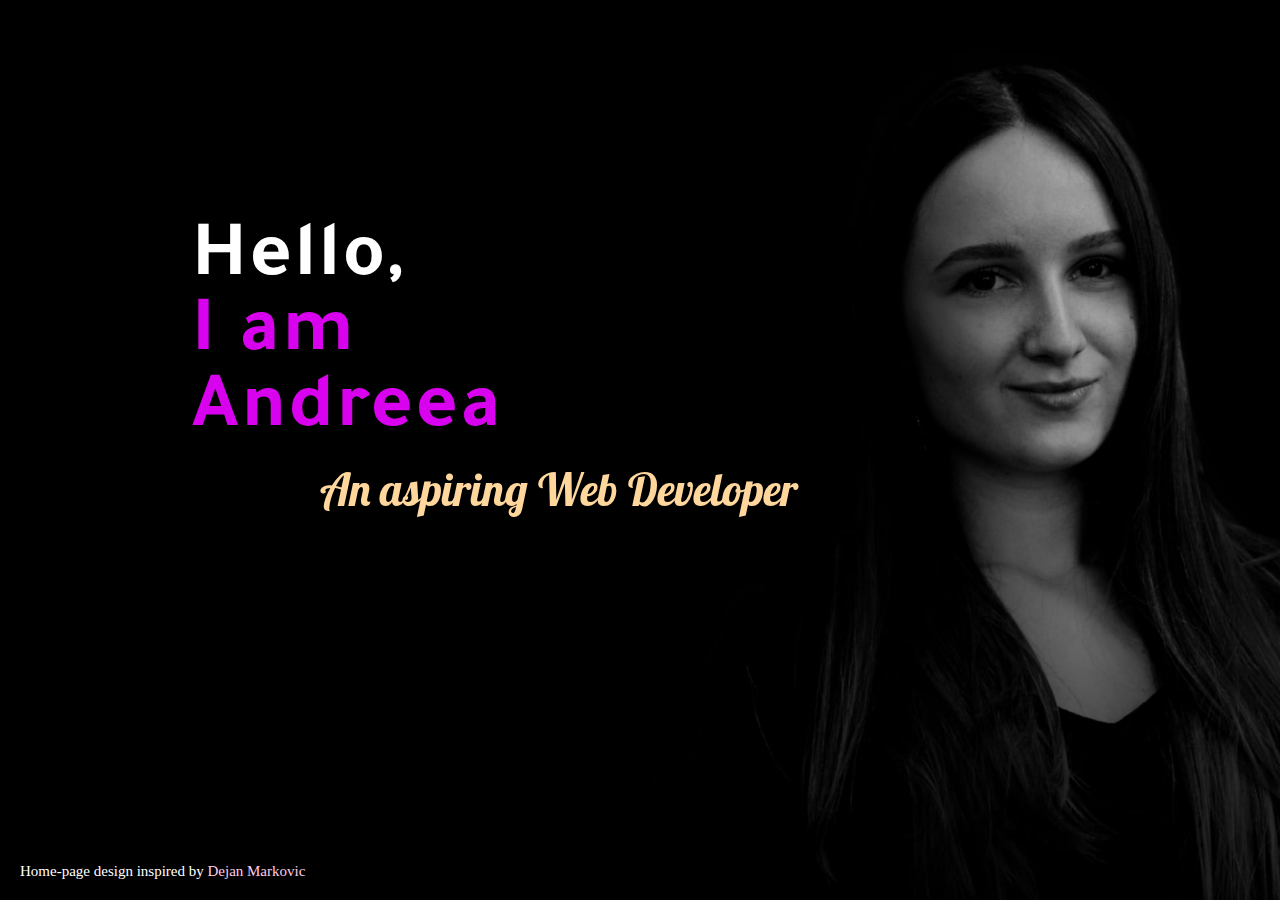
<file: index.html>
<!DOCTYPE html>
<html lang="en">
    <head>
        <title>Andreea Farago</title>
        <link rel="shortcut icon" href="images/icon.png">
        <meta name="viewport" content="width=device-width, initiial-scale=1.0">
        <link href="https://fonts.googleapis.com/css2?family=Tajawal:wght@700&display=swap" rel="stylesheet">
        <link href="https://fonts.googleapis.com/css2?family=Lobster&display=swap" rel="stylesheet">
        <link href="https://fonts.googleapis.com/css2?family=Montserrat&display=swap" rel="stylesheet">
        <link href="https://fonts.googleapis.com/css2?family=Train+One&display=swap" rel="stylesheet">
        <link rel="stylesheet" href="home-style.css">
        <script src="https://ajax.googleapis.com/ajax/libs/jquery/1.8.3/jquery.min.js"></script>
		<script type="text/javascript">
			$(document).ready(function(){
			    $(".mobile-tap-area").click(function(){
			        $(".toggle-mobile-first").toggle();
			        $(".toggle-mobile-second").toggle();
			    });
			});
		</script>
    </head>
    <body>
        <main>
            <div class="mobile-tap-area">
            <div class="home-nav hide-mobile">
                <div class="home-nav__item--white toggle-mobile-first animate">Hello,</div>
                <div class="home-nav__item--purple toggle-mobile-first animate delay04">I am</div>
                <div class="home-nav__item--purple toggle-mobile-first animate delay08">Andreea</div>
                <div class="tap-indication">Tap anywhere</div>
            </div>
            </div>
            <div class = "home-nav">
                <a href="about/about.html">
                <div class="home-nav__item--white hide-web label-hello animate on-hover"></div>
                <div class = "home-nav__item--white hide-mobile toggle-mobile-second animate on-hover" >About</div>
                </a>
                <a href="work/work.html">
                <div class="home-nav__item--purple hide-web label-iam animate on-hover delay04"></div>
                <div class = "home-nav__item--purple hide-mobile toggle-mobile-second animate on-hover delay04" >Work</div>
                </a>
                <a href="contact/contact.html">
                <div class="home-nav__item--purple hide-web label-andreea animate on-hover delay08"></div>
                <div class = "home-nav__item--purple hide-mobile toggle-mobile-second animate on-hover delay08" >Contact</div>
                </a>
            </div>
            <div class="description animate delay12">An aspiring Web Developer</div>
            <div class = "home-background-photo"></div>
        </main>
        <footer>
            <div>
                Home-page design inspired by
                <a href="https://www.dejan.works" target=_blank>Dejan Markovic</a>
              </div>
        </footer>
    </body>
</html>
</file>
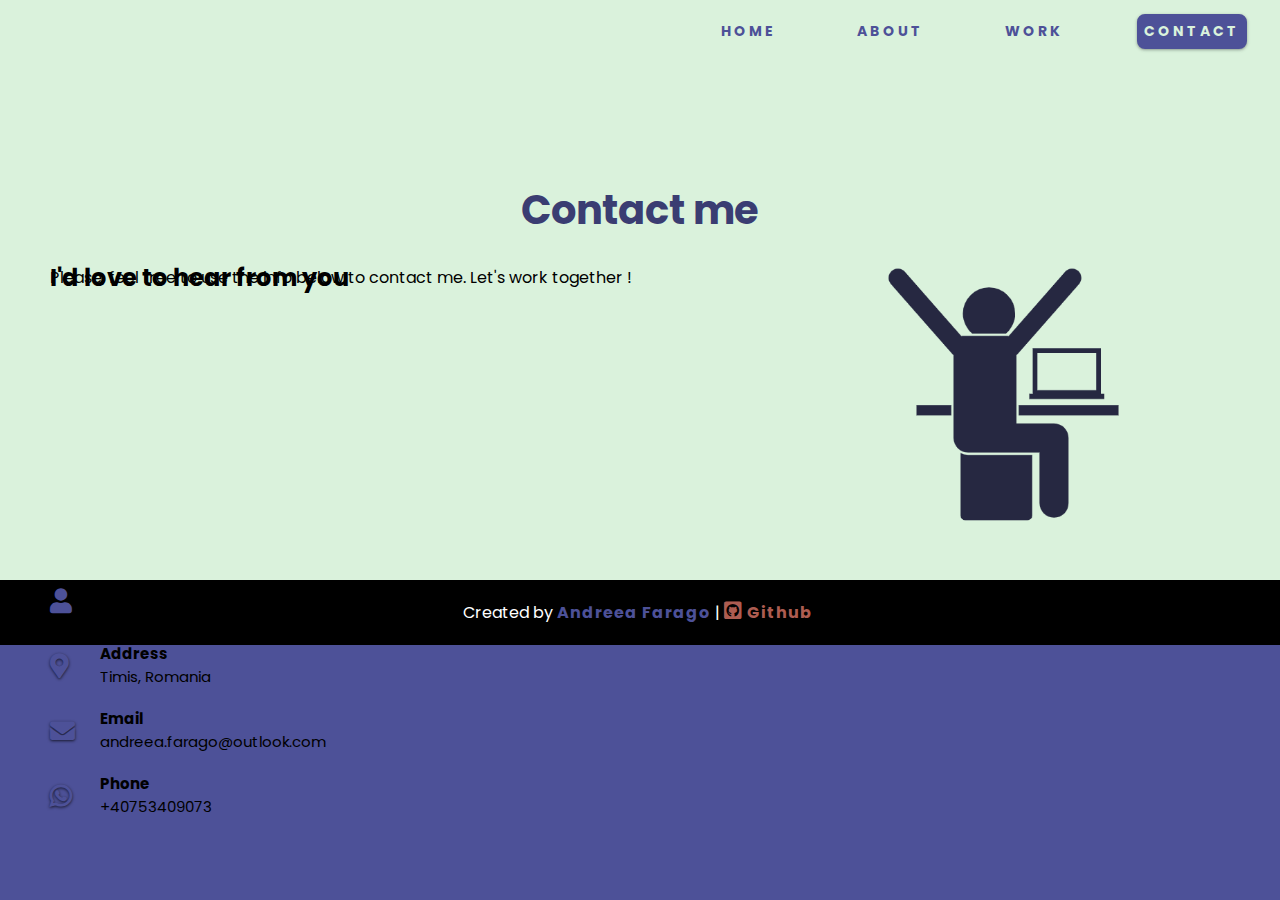
<file: contact/contact.html>
<!DOCTYPE html>
<html lang="en">
  <head>
    <title>Andreea Farago</title>
    <link rel="shortcut icon" href="../images/icon.png" />
    <meta name="viewport" content="width=device-width, initiial-scale=1.0" />
    <link
      href="https://fonts.googleapis.com/css2?family=Poppins&display=swap"
      rel="stylesheet"
    />
    <link
      href="https://fonts.googleapis.com/css2?family=Lobster&display=swap"
      rel="stylesheet"
    />
    <link
      rel="stylesheet"
      href="https://cdnjs.cloudflare.com/ajax/libs/font-awesome/5.15.2/css/all.min.css"
    />
    <link rel="stylesheet" href="contact-style.css" />
    <link rel="stylesheet" href="../shared.css" />
  </head>
  <body>
    <div class="partent">
    <nav class="main-nav">
      <div class="main-nav__logo">
        <a href="../index.html">
          <img src="../images/logo.png" />
        </a>
      </div>
      <ul class="main-nav__items">
        <li class="main-nav__item main-nav__item--border">
          <a href="../index.html">HOME</a>
        </li>
        <li class="main-nav__item main-nav__item--border">
          <a href="../about/about.html">ABOUT</a>
        </li>
        <li class="main-nav__item main-nav__item--border">
          <a href="../work/work.html">WORK</a>
        </li>
        <li class="main-nav__item main-nav__item--background">
          <a href="../contact/contact.html">CONTACT</a>
        </li>
      </ul>
      <div class="burger">
        <div class="burger__line1"></div>
        <div class="burger__line2"></div>
        <div class="burger__line3"></div>
      </div>
    </nav>
    </div>
    <div class="max-width">
      <h2 class="title">Contact me</h2>
          <h2>I'd love to hear from you</h2>
          <p>
            Please, feel free to use the info below to contact me.
            Let's work together !
          </p>
          <div class="container">
            <div class="column-left">
              <div class="info-box">
                <div class="box-item">
                  <i class="fas fa-user"></i>
                  <div class="info">
                    <div class="head">Name</div>
                    <div class="sub-title">Andreea Farago</div>
                  </div>
                </div>
                <div class="box-item">
                  <i class="fas fa-map-marker-alt"></i>
                  <div class="info">
                    <div class="head">Address</div>
                    <div class="sub-title">Timis, Romania</div>
                  </div>
                </div>
              </div>
              <div class="box-item">
                <i class="fas fa-envelope"></i>
                <div class="info">
                  <div class="head">Email</div>
                  <div class="sub-title">andreea.farago@outlook.com</div>
                </div>
              </div>
              <div class="box-item">
                <i class="fab fa-whatsapp"></i>
                <div class="info">
                  <div class="head">Phone</div>
                  <div class="sub-title">+40753409073</div>
                </div>
              </div>
            </div>
            <div class="column-right">
                <img src="../images/contact.png">
            </div>
          </div>
          
    </div>
    <footer>
      Created by <span>Andreea Farago</span> | <a href="https://github.com/andreea-farago"><i class="fab fa-github-square"></i><span>Github</span></a>
    </footer>
    <div class="overlay"></div>
    <script src="../shared.js"></script>
  </body>
</html>
</file>
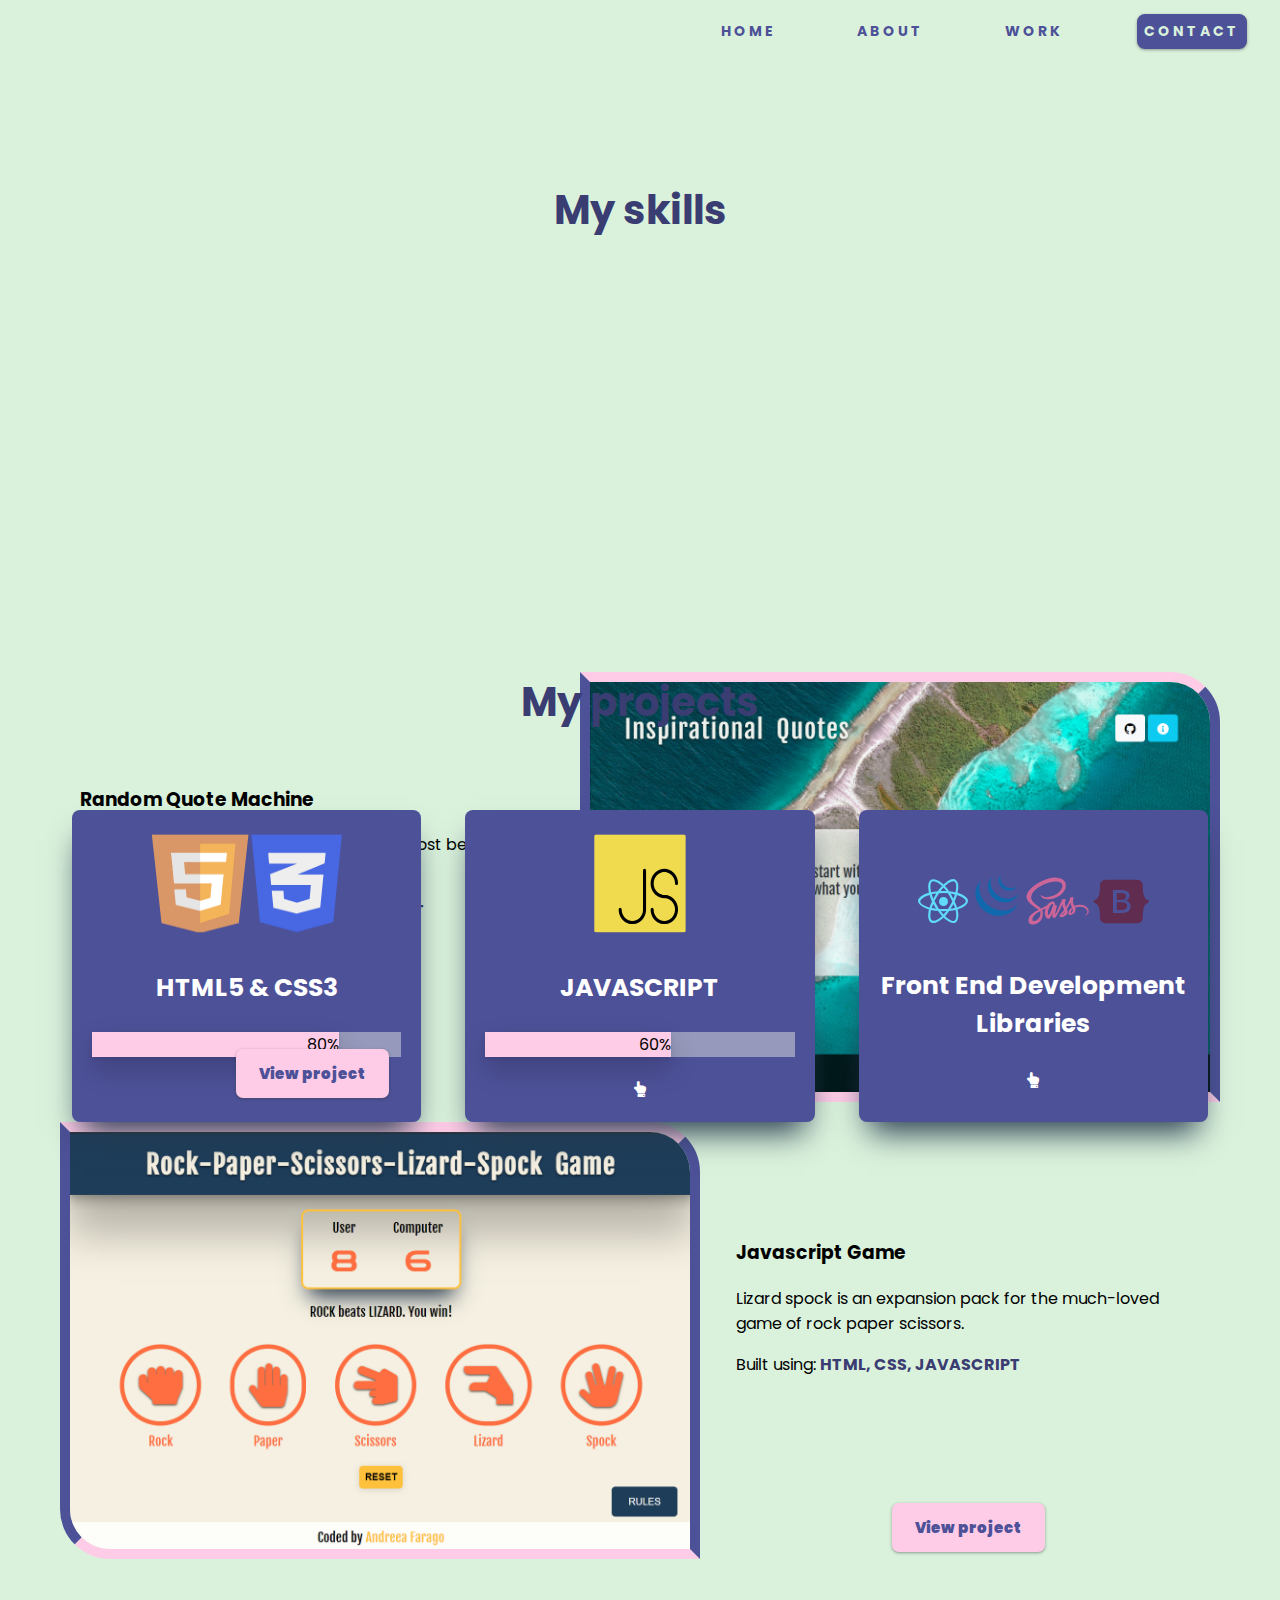
<file: work/work.html>
<!DOCTYPE html>
<html lang="en">
  <head>
    <title>Andreea Farago</title>
    <link rel="shortcut icon" href="../images/icon.png" />
    <meta name="viewport" content="width=device-width, initiial-scale=1.0" />
    <link
      href="https://fonts.googleapis.com/css2?family=Poppins&display=swap"
      rel="stylesheet"
    />
    <link
      href="https://fonts.googleapis.com/css2?family=Lobster&display=swap"
      rel="stylesheet"
    />
    <link
      rel="stylesheet"
      href="https://cdnjs.cloudflare.com/ajax/libs/font-awesome/5.15.2/css/all.min.css"
    />
    <link rel="stylesheet" href="work-style.css" />
    <link rel="stylesheet" href="../shared.css" />
  </head>
  <body>
    <main>
        <nav class="main-nav">
          <div class="main-nav__logo">
            <a href="../index.html">
              <img src="../images/logo.png" />
            </a>
          </div>
          <ul class="main-nav__items">
            <li class="main-nav__item main-nav__item--border">
              <a href="../index.html">HOME</a>
            </li>
            <li class="main-nav__item main-nav__item--border">
              <a href="../about/about.html">ABOUT</a>
            </li>
            <li class="main-nav__item main-nav__item--border">
              <a href="../work/work.html">WORK</a>
            </li>
            <li class="main-nav__item main-nav__item--background">
              <a href="../contact/contact.html">CONTACT</a>
            </li>
          </ul>
          <div class="burger">
            <div class="burger__line1"></div>
            <div class="burger__line2"></div>
            <div class="burger__line3"></div>
          </div>
        </nav>
        <div class="max-width">
          <h2 class="title">My skills</h2>
          <div class="skills-container">
            <div class="card card--html-css">
              <div class="box">
                <img src="../images/html-css-logo.png" />
                <h3>HTML5 & CSS3</h3>
                <div class="skills-bar">
                  <div class="skills skills--html">80%</div>
                </div>
                <i class="fas fa-hand-point-up"></i>
                <p>Member of the freeCodeCamp community, I picked up those awesome skills throught self-driven learning. I consolidated those skills on different online learning platforms like W3Schools, Udemy and YouTube.</p>
                <p><a href="../images/certification.png" download>Responsive Web Design Certification</a></p>
              </div>
            </div>
            <div class="card card--js">
              <div class="box">
                <img src="../images/js-logo.png" />
                <h3>JAVASCRIPT</h3>
                <div class="skills-bar">
                  <div class="skills skills--js">60%</div>
                </div>
                <i class="fas fa-hand-point-up"></i>
                <ul>
                  <li>Variables, Data Types, Operators</li>
                  <li>Control Structures</li>
                  <li>Functions</li>
                  <li>Arrays and Iterables</li>
                  <li>Classes and Object-oriented Programming</li>
                  <li>Working with the DOM</li>
                  <li>Working with Events</li>
                </ul>
              </div>
            </div>
            <div class="card card--libraries">
              <div class="box">
                <div class="box-logos">
                <i class="fab fa-react"></i>
                <img src="../images/jquery-logo.png" />
                <i class="fab fa-sass"></i>
                <i class="fab fa-bootstrap"></i>
                </div>
                <h3>Front End Development Libraries</h3>
                <i class="fas fa-hand-point-up"></i>
                <p>A little bit of..</p>
                <ul>
                  <li>React</li>
                  <li>jQuery</li>
                  <li>Sass</li>
                  <li>Bootstrap</li>
                </ul>
              </div>
            </div>
          </div>
          <h2 class="title">My projects</h2>
          <div class="projects-container">
            <div class="project">
              <div class="project-text">
                <div>
                  <h3>Random Quote Machine</h3>
                  <p>Random quotes shown over the planet's most beautiful landscapes, seen from space.</p>
                  <p>Built using: <span>HTML, CSS, BOOTSTRAP, REACT</span></p>
                </div>
                <div class="project-button">
                  <a type="button" href="https://codepen.io/andreea-farago/pen/BapOoJY" target=_blank>View project</a>
                </div>
              </div>
              <div class="project-photo">
                <img src="../images/randomQuoteMachine.png">
              </div>
            </div>
            <div class="project project-reverse">
              <div class="project-photo">
                <img src="../images/game.png">
              </div>
              <div class="project-text">
                <div>
                  <h3>Javascript Game</h3>
                  <p>Lizard spock is an expansion pack for the much-loved game of rock paper scissors. </p>
                  <p>Built using: <span>HTML, CSS, JAVASCRIPT</span></p>
                </div>
                <div class="project-button">
                  <a type="button" href="https://codepen.io/andreea-farago/pen/JjEwdVv" target=_blank>View project</a>
                </div>
              </div>
            </div>
          </div>
        </div>
      <div class="overlay"></div>
    </main>
    <script src="../shared.js"></script>
  </body>
</html>
</file>
<file: home-style.css>
*{
    box-sizing: border-box;
}
body{
    background-color: black;
    border: 0;
    margin: 0;
    padding: 0;
}
div{
    margin: 0;
    padding: 0;
    border: 0;
}
.home-nav{
    font-family: 'Tajawal', sans-serif;
    font-size: 6.2vmax;
    font-weight: bold;
    top: 25%;
    left: 15%;
    position: fixed;
    line-height: 95%;
    letter-spacing: 3px;
}
a{
    text-decoration: none;
    cursor: pointer;
}
.home-nav__item--white, .home-nav__item--white a{
    color: white;
    
}
.home-nav__item--purple, .home-nav__item--purple a{
    color:#d902ee;
}
.label-hello:after{
    content:"Hello,";
}
.label-hello:hover:after{
	content:"About";
}
.label-iam:after{
    content:"I am";
}
.label-iam:hover:after{
	content:"Work";
}
.label-andreea:after{
    content:"Andreea";
}
.label-andreea:hover:after{
	content:"Contact";
}
.label-error:after{
	content:"Oops!";
}
.label-error:hover:after{
	content:"Home";
}
.description{
    color:#ffd79d;
    font-family: 'Lobster', cursive;
    font-size: 5vh;
    position: fixed;
    left: 25%;
    top: 36vw;
}
.home-background-photo{
    z-index:-9;
    color: white;
    background: url("images/background.jpeg");
    position: fixed;
    top: 0;
    right: 0;
    bottom: 0;
    left: 45%;
    background-repeat: no-repeat; 
    background-size: cover;
    border: 0;
    margin: 0;
    padding: 0;
    animation: bg-photo 1.2s cubic-bezier(0.5, 0.6, 0.6, 1);
}
@keyframes bg-photo {
    0%{
        opacity: 0;
        transform: scale(1.1);
    }
    100%{
        opacity: 1;
        transform: scale(1);
    }
}
.animate{
    animation:animate .6s cubic-bezier(0.2, 0.6, 0.2, 1);
    animation-fill-mode: backwards;
}
@keyframes animate {
	0% {opacity: 0;transform: translateX(30vh);}
	100% {opacity: 1;transform: translateX(0%);}	
}
.delay04{
    animation-delay: 0.4s;
}
.delay08{
    animation-delay: 0.8s;
}
.delay12{
    animation-delay: 1.2s;
}
.on-hover:hover {
	margin-left: 40px;
	transition: all .4s cubic-bezier(0.2, 0.6, 0.2, 1);	
}
@keyframes bounce {
    0% {
        transform: translateY(0px);
    }
    100% {
        transform: translateY(-8px);
    }
}
/* footer */
footer{
    background-color: black;
    color:white;
    text-align: center;
    padding: 20px 20px;
    position: fixed;
    bottom:0%;
    font-size:15px;
}
footer a{
    text-decoration: none;
    color:#ffcce7;
    cursor: pointer;
}
@media (max-width:767px){
    .home-nav{
        line-height: 110%;
    }
    .on-hover:hover {
        margin-left: 0px;	
    }
    .tap-indication{
        text-align: center;
        color: white;
        font-size: 2.5vmax;
        position: fixed;
        bottom:4%;
        left:0%;
        width: 100%;
        animation: bounce .5s cubic-bezier(.5, .6, .6, 1) infinite alternate;
        }
    .hide-web{
            display: none;
    }
    .toggle-mobile-second{
            display:none;
    }
    .mobile-tap-area {
        background: transparent;
        position: absolute;
        width: 100%;
        height: 100%;
    }
    .description{
        top:55%;
        font-size: 4vh;
    }
    
}
@media (min-width:768px){
    .hide-mobile{
        display: none;
    }
}
@media (max-width:480px){
    .home-background-photo{
        left: -18%;
    }
    .description{
        top:50%;
    }
}
</file>
<file: contact/contact-style.css>
body{
    background-color: #daf2dc;
    background-repeat: no-repeat;
    background-size: cover;
    background-position: center;
    background-attachment: fixed;
}
.max-width{
    padding: 0 50px;
}

h2{
    transform: translateY(100px);
    animation: slideUp .8s ease forwards .5s;
    margin-top: 0;
}
p{
    transform: translateY(50px);
  animation: slideUp ease-in-out  forwards 1s;
}
.container{
    display:flex;
    align-items:center;
    justify-content: space-between;
}
.column-right img{
    width: 20vw;
}
.column-right{
    width: 30%;
}
.box-item{
    display:flex;
    height:65px;
    align-items: center;
    font-size: 15px;
    transform: translateY(300px);
  animation: slideUp .8s ease-in-out forwards .8s;
}
.box-item:hover {
	margin-left: 40px;
	transition: all .4s cubic-bezier(0.2, 0.6, 0.2, 1);	
}
.box-item .fas,
.box-item .fab{
    width: 50px;
    font-weight: 900;
    font-size:25px;
    color: #4d5198;
    text-shadow: 0 1px 3px rgb(0 0 0 / 70%);
}
.head{
    font-weight: bold;
}
.text{
    font-size:20px;
    font-weight: bold;
    padding:  20px 0;
    transform: translateY(100px);
    animation: slideUp .8s ease forwards .5s;
}

/* footer */
footer{
    background-color: black;
    color:white;
    text-align: center;
    padding: 20px 0;
}
span{
    color:#4d5198;
    font-weight: bold;
    letter-spacing: 1px;
   text-align:center;
}
footer .fab{
    font-size:20px;
    color:#AD5C51;
}
footer a{
    text-decoration: none;
}
a span{
    padding: 5px;
    color: #AD5C51;
}
@media screen and (max-width: 698px){
    .column-right img{
        display:none;
    }
}
@media screen and (max-width:415px){
    .max-width{
        padding: 0 20px;
    }
    .title{
        padding-top:20px;
    }
    .box-item{
        font-size: 13px;
    }
    .fas,
    .fab{
        font-size:20px;
    }
}
</file>
<file: shared.css>
/* similar styling code */
*{
    box-sizing: border-box;
}
body{
    font-family: 'Poppins', sans-serif;
    border: 0;
    margin: 0;
    padding: 0;
    background-color: #daf2dc;
}
div{
    margin: 0;
    padding: 0;
    border: 0;
}
.max-width{
    padding-bottom: 40px;
    padding-top: 80px;
}
.title{
    text-align: center;
    font-size: 40px;
    margin:0;
    padding-bottom: 20px;
    color: #3a3d72;
}
/* navigation bar*/

.main-nav{
    position:fixed;
    display: flex;
    justify-content: space-between;
    align-items: center;
    background-color: #daf2dc;
    margin: 0;
    padding: 0;
    width: 100%;
    z-index:100;
}
.main-nav__logo img{
    width: 35px;
    display: none;
}
.main-nav__items{
    display: flex;
    width: 50%;
    justify-content: space-around;
    font-family: 'Poppins', sans-serif;
    font-weight: bold;
    font-size: 14px;
}
.main-nav__items a{
    text-decoration: none;
    color: #4d5198;
    letter-spacing: 3px;
}
.main-nav__item{
    list-style: none;
}
.main-nav__item--background{
    background-color: #4d5198;
    border:7px solid #4d5198; 
    border-radius: 8px;
    box-shadow: rgba(60, 64, 67, 0.3) 0px 1px 2px 0px, rgba(60, 64, 67, 0.15) 0px 1px 3px 1px;
    animation: wiggle 400ms 4 alternate;
}
.main-nav__item--border{
    padding: 7px;
}

.main-nav__item--background a{
    color:  #daf2dc;
}
.main-nav__item--border a:hover,
.main-nav__item--border a:active{
    padding: 6px;
    border: 2px solid#4d5198;
    border-radius: 8px;
    color:#4d5198;
    transform: scale(1.2);
    transition: all 400ms;
    letter-spacing: 5px;
}
.main-nav__item--background a:hover,
.main-nav__item--background a:active{
    font-size: 16px;
    letter-spacing: 5px; 
    transform: scale(1.2);
    transition: all 500ms;
}
.burger div{
    width:25px;
    height:3px;
    background-color: #4d5198;
    margin:5px;
}
.burger{
    display: none;
    cursor: pointer;
}

@keyframes wiggle{
    0%{
        transform: rotateZ(-5deg);
    }
    50%{
        transform: rotateZ(0deg);
    }
    100%{
        transform: rotateZ(5deg);
    }
}


@media screen and (max-width: 1024px){
    body{
         overflow-x: hidden;
    }
    .main-nav{
        top:2px;
        justify-content: flex-end;
        background-color: rgb(0,0,0,0);
    }
    .main-nav__logo{
        display:none;
    }
    .main-nav__item{
        margin:30px;
    }
    .main-nav__items{
        z-index: -1;
        position: absolute;
        background-color: #a5f7e3;
        right: 0%;
        top: 0px;
        margin: 0;
        height:100vh;
        display: flex;
        flex-direction: column;
        align-items: center;
        width: 100%;
        transform: translateX(100%);
        transition: transform 0.5s ease-in;
        justify-content: center;
    }
    .burger{
        display: block;
        padding: 0 20px;
    }
    .nav-active{
        transform: translateX(0%);
    }
}
/* page transition */
.max-width{
    background-color: #daf2dc;
    animation: expand .8s ease forwards;
    transition: all .8s ease;
}

.overlay {
    position: absolute;
    top: 0;
    left: 0;
    right: 0;
    bottom: 0;
    height: 100%;
    z-index: -10;
    background-color: #4d5198;
  }
  .title{
    transform: translateY(100px);
    animation: slideUp .8s ease forwards;
  }
  @keyframes slideIn {
    0% {
      transform: translateX(500px) scale(.2);
    }
    100% {
      transform: translateX(0px) scale(1);
    }
  }
  @keyframes slideUp {
    0% {
      transform: translateY(300px);
    }
    100% {
      transform: translateY(0px);
    }
  }
  
  @keyframes expand {
    0% {
      transform: translateX(1400px);
    }
    100% {
      transform: translateX(0px);
    }
  }

/* custom scroll bar */
::-webkit-scrollbar {
    width: 10px;
}
::-webkit-scrollbar-track {
    background: #d1d2e4;
}
::-webkit-scrollbar-thumb {
    background: #babefc;
}

::-webkit-scrollbar-thumb:hover {
    background: #9296e0;
}
</file>
<file: work/work-style.css>
body{
    background-color: #daf2dc;
}
/* skills styles */
.skills-container{
    display: flex;
    flex-wrap: wrap;
    justify-content: space-around;
    padding: 50px;
}

.card{
    background-color: #4d5198;
    border-radius: 8px;
    padding:20px;
    box-shadow: rgb(38, 57, 77) 0px 20px 30px -10px;
    width: calc(33% - 40px);
    cursor: pointer;
    transform: translateY(600px);
  animation: slideUp .8s ease-in-out forwards .8s;
}
.card:hover,
.card:active{
    background-color:#ffcce7;
    box-shadow: rgba(101, 58, 150, 0.56) 0px 22px 70px 4px;   
    transform: scale(1.2);
    transition: all 800ms;

}
.card:hover p,
.card:active p,
.card:hover h3,
.card:active h3,
.card:hover ul,
.card:active ul{
    display:block;
    color: #4d5198;
}
.card:hover img,
.card:active img,
.card:hover .skills-bar,
.card:active .skills-bar,
.card:hover .fas,
.card:active .fas,
.card:hover .fab,
.card:active .fab{
    display:none;
}


.box{
    color:white;
    text-align: center;
}
.box img{
    width: 100px;
    height: 107px;
}

.card--html-css img{
    width:200px;
}
.box-logos{
    margin:40px 0;
}
.box-logos img{
    width: 50px;
    height:50px;
}
.box-logos .fab{
    font-size:50px;
}
.fa-react{
    color: #61DBFB;
}
.fa-sass{
    color: #c69;
}
.fa-bootstrap{
    color: #602C50;
}
.box h3{
    font-size: 25px;
}
.skills-bar{
    width: 100%;
    background-color: rgba(221, 221, 221, 0.521);
    margin-bottom: 20px;;
}
.skills{
    text-align: right;
    color: rgb(0, 0, 0);
    box-shadow: rgba(0, 0, 0, 0.2) 0px 12px 28px 0px, rgba(0, 0, 0, 0.1) 0px 2px 4px 0px, rgba(255, 255, 255, 0.05) 0px 0px 0px 1px inset;
}
.skills--html{
    width: 80%;
    background-color: #ffcce7;
}
.skills--css{
    width: 80%;
    background-color: #ffcce7;
}
.skills--js{
    width: 60%;
    background-color: #ffcce7;
}
.box p{
    padding:0;
    display: none;
}
.box ul{
    display:none;
    list-style-type: square;
    text-align: left;
}

/* projects styles */

.project{
    display: flex;
    justify-content: space-between;
    margin: 20px 60px;
    align-items:center;
}

.project-text{
    width:40%;
    margin:20px;
    display: flex;
    flex-direction: column;
}
.project-text p{
    margin-right:10px;
}
.project-text span{
    font-weight: bold;
    color:#3a3d72;
}
.project-photo img{
    border-color:#ffcce7 #4d5198;
    border-image:none;
    border-radius: 0px 50px 0px 50px;
    border-style:solid;
    border-width:10px;
    width:50vw;
    display: block;
    margin: auto;
}
.project-button{
    width:100%;
    text-align: center;
}
.project-button a{
    display: inline-block;
    color: #4d5198;
    text-decoration: none;
    font-weight: 900;
    background-color:   #ffcce7;
    padding: 10px 20px;
    border: 3px solid   #ffcce7;
    border-radius: 7px;
    margin: 10px 0;
    font-size:15px;
    box-shadow: rgba(60, 64, 67, 0.3) 0px 1px 2px 0px, rgba(60, 64, 67, 0.15) 0px 1px 3px 1px;
    transform: translateY(100px);
    animation: slideUp .8s ease forwards .5s;
}
.project-button a:hover,
.project-button a:active{
    letter-spacing: 2px; 
    transform: scale(1.2);
    transition: all 500ms;
}

@media screen and (max-width: 1024px){
    .title{
        padding-top: 30px;
    }
    .skills-container{
        padding:40px 0px;
    }
    .card{
        width: calc(50% - 10px);
        margin-bottom: 20px;
    }
    .card:hover,
    .card:active{
        
        transform: scale(1.1);
    }
}
@media screen and (max-width: 768px){
    .card{
        width:80%;
    }
    .card:hover,
    .card:active{
        width: 80%;
    }
    .project{
        flex-direction: column;
    }
    .project-reverse{
        flex-direction: column-reverse;
    }
    .project-text{
        flex-direction: row;
        width: 100%;
        align-items: center;
        text-align: justify;
    }
    .project-photo img{
        width: 70vw;
    }
}
@media screen and (max-width: 574px){
    .project-text{
        flex-direction: column;
        align-items:flex-start;
    }
}
</file>
